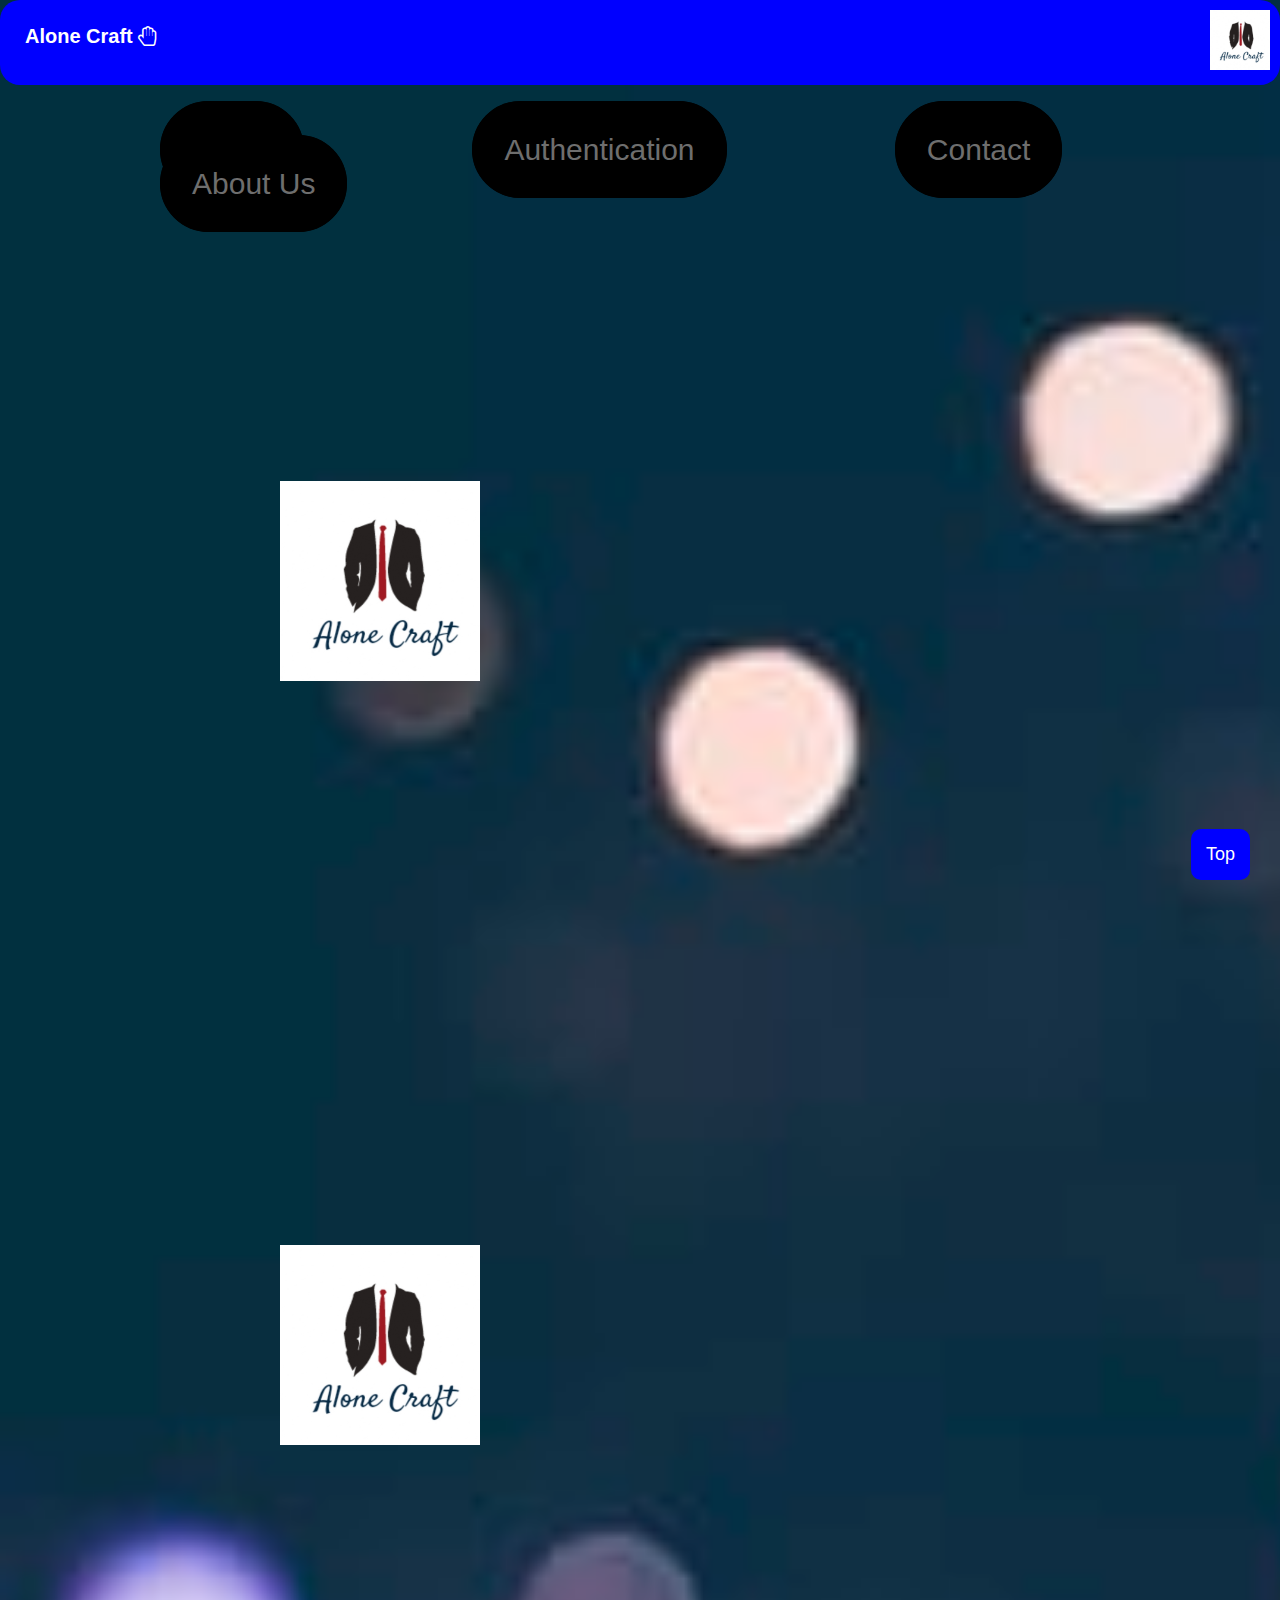
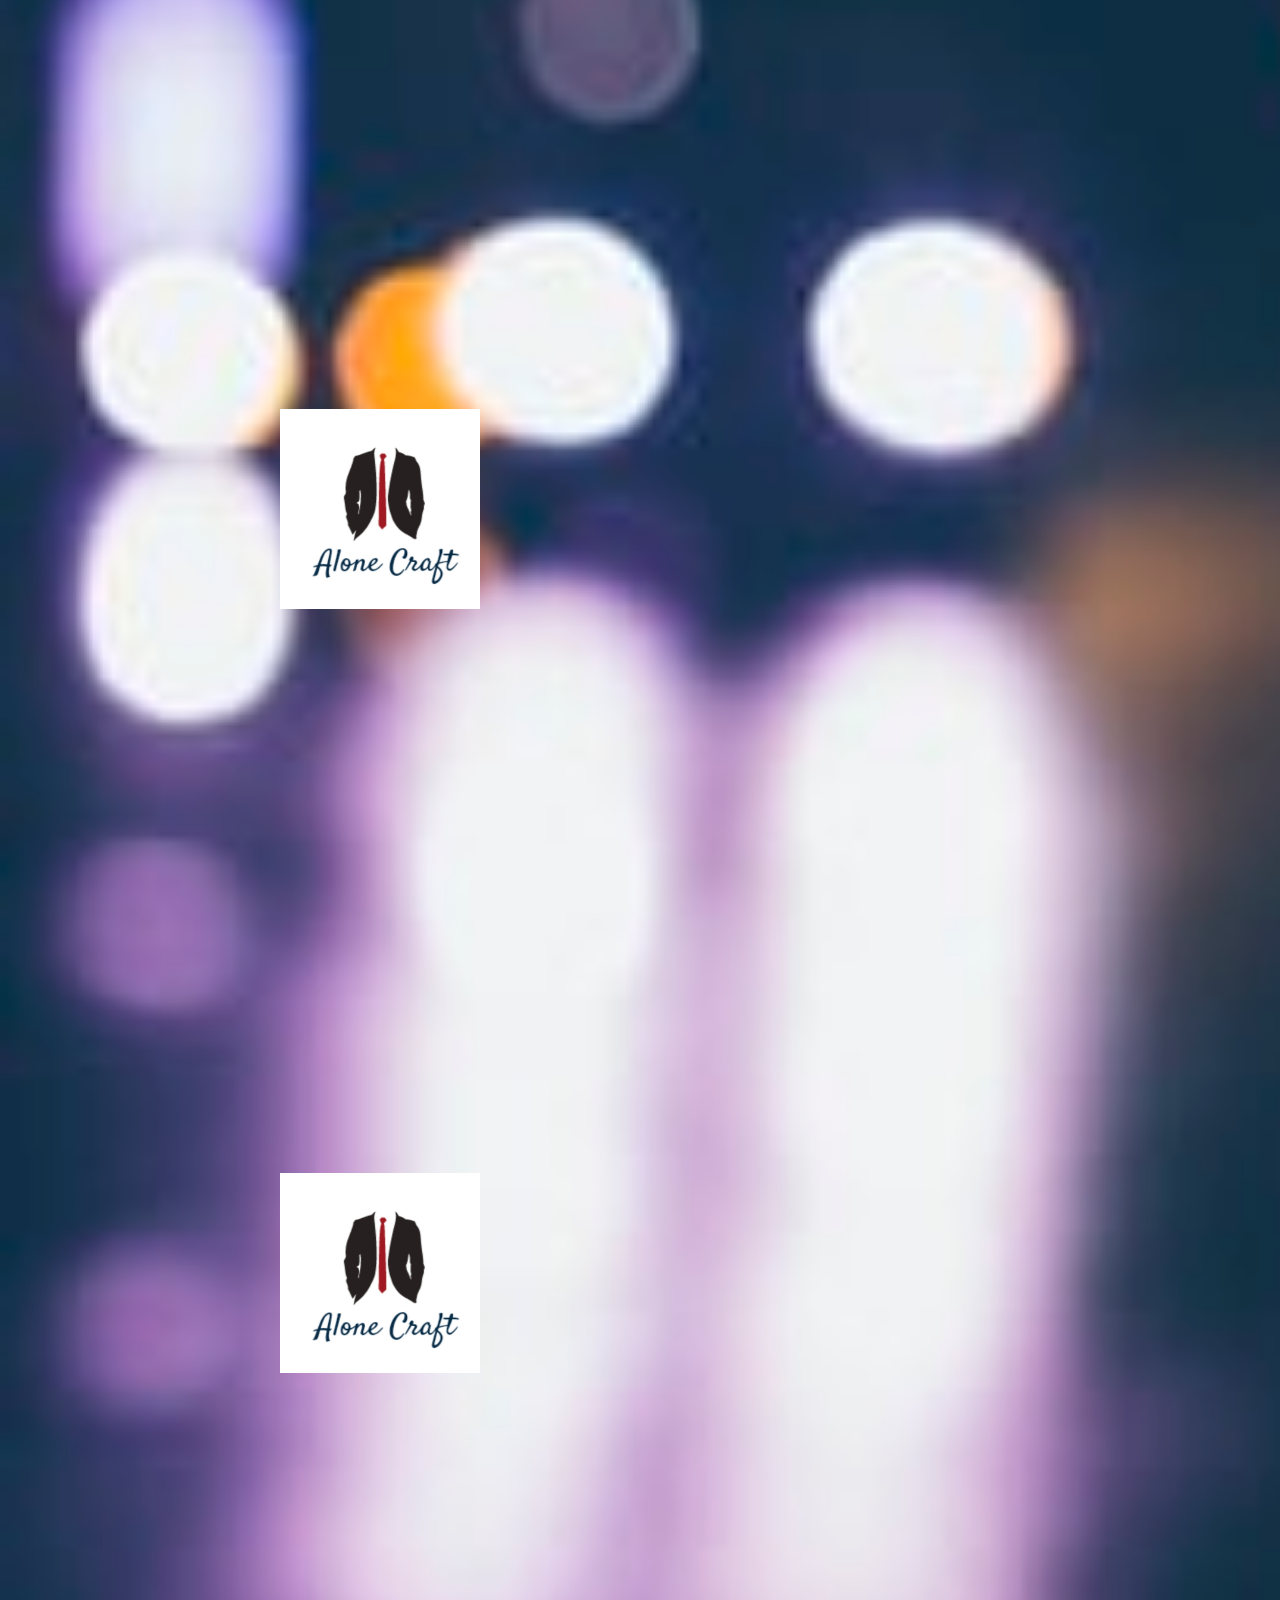
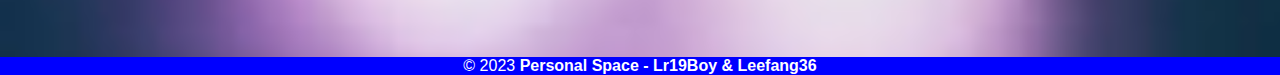
<file: test-one/index.html>
<!DOCTYPE html>
<html>

<head>
    <meta charset="utf-8">
    <meta name="viewport" content="width=device-width">
    <title>Personal Space</title>
    <link rel="icon" href="./img.jpg">
    <link href="style.css" rel="stylesheet" type="text/css" />
    <link rel="stylesheet" href="https://cdnjs.cloudflare.com/ajax/libs/font-awesome/4.7.0/css/font-awesome.min.css">
</head>

<body>

    <div id=banner>
        <div id=text>
            <a href="./img.jpg" download><img src="img.jpg"></a>
            <h1 class="glow">Alone Craft <div id="div1" class="fa"></div>
            </h1>

            <script>
                function hand() {
                    var a;
                    a = document.getElementById("div1");
                    a.innerHTML = "&#xf25a;";
                    setTimeout(function () {
                        a.innerHTML = "&#xf256;";
                    }, 500);
                    setTimeout(function () {
                        a.innerHTML = "&#xf259;";
                    }, 1000);
                    setTimeout(function () {
                        a.innerHTML = "&#xf256;";
                    }, 1500);
                }
                hand();
                setInterval(hand, 2000);
            </script>
        </div>
    </div>
    <br>
    <div class="navbar">
        <ul>
            <li><a href="index.html">Home</a></li>
            <li><a href="auth.html">Authentication</a></li>
            <li><a href="contact.html">Contact</a></li>
            <li><a href="aboutus.html">About Us</a></li>
        </ul>
    </div>
    <img src="./img.jpg" class="img1"></img>
    <img src="./img.jpg" class="img1"></img>
    <img src="./img.jpg" class="img1"></img>
    <img src="./img.jpg" class="img1"></img>


    <button onclick="topFunction()" id="myBtn" title="Go to top">Top</button>
    <script>

        let mybutton = document.getElementById("myBtn");

        window.onscroll = function () {scrollFunction()};

        function scrollFunction() {
            if (document.body.scrollTop > 20 || document.documentElement.scrollTop > 20) {
                mybutton.style.display = "block";
            } else {
                mybutton.style.display = "none";
            }
        }

        function topFunction() {
            document.body.scrollTop = 0;
            document.documentElement.scrollTop = 0;
        }
    </script>


    <footer class="copyright">© 2023
        <a href="./index.html" target="_blank"> <b>Personal Space </a> - <a
            href="https://replit.com/@LR19Boy">Lr19Boy</a> & <a href="https://replit.com/@Leefang36">Leefang36</a> </b>
    </footer>
</body>

</html>
</file>
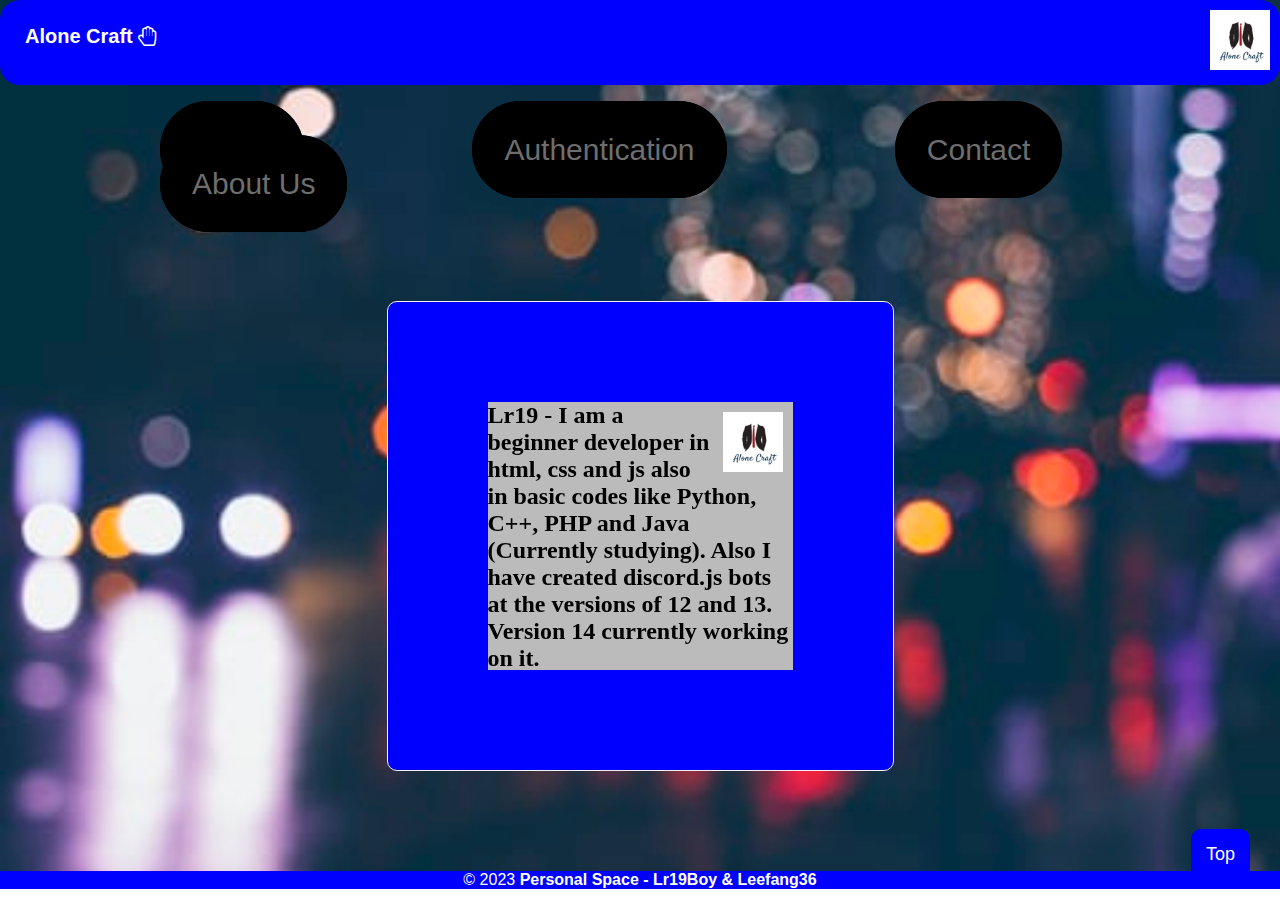
<file: test-one/aboutus.html>
<!DOCTYPE html>
<html>

<head>
    <meta charset="utf-8">
    <meta name="viewport" content="width=device-width">
    <title>Personal Space</title>
    <link rel="icon" href="./img.jpg">
    <link href="stylings1.css" rel="stylesheet" type="text/css" />
    <link rel="stylesheet" href="https://cdnjs.cloudflare.com/ajax/libs/font-awesome/4.7.0/css/font-awesome.min.css">
</head>

<body>
    <div id=banner>
        <div id=text>
            <a href="./img.jpg" download><img src="img.jpg"></a>
            <h1 class="glow">Alone Craft <div id="div1" class="fa"></div>
            </h1>
            <script>
                function hand() {
                    var a;
                    a = document.getElementById("div1");
                    a.innerHTML = "&#xf25a;";
                    setTimeout(function () {
                        a.innerHTML = "&#xf256;";
                    }, 500);
                    setTimeout(function () {
                        a.innerHTML = "&#xf259;";
                    }, 1000);
                    setTimeout(function () {
                        a.innerHTML = "&#xf256;";
                    }, 1500);
                }
                hand();
                setInterval(hand, 2000);
            </script>
        </div>
    </div>
    <br>
    <div class="navbar">
        <ul>
            <li><a href="index.html">Home</a></li>
            <li><a href="auth.html">Authentication</a></li>
            <li><a href="contact.html">Contact</a></li>
            <li><a href="aboutus.html">About Us</a></li>
        </ul>
    </div>

    <div class="card">
        <div class="flip-box">
            <div class="flip-box-inner">
                <div class="flip-box-front">
                    <img src="img.jpg" alt="John" class="imgs">
                    <h2>Lr19 - I am a beginner developer in html, css and js also in basic codes like Python, C++, PHP and
                        Java
                        (Currently
                        studying). Also I have created discord.js bots at the versions of 12 and 13. Version 14
                        currently
                        working on
                        it.</h2>
                </div>
                <div class="flip-box-back">
                    <img src="img.jpg" alt="John" class="imgs1">
                    <h2>Leefang36 - He is also like a beginner developer like me.</h2>
                </div>
            </div>
        </div>
    </div>
    <button onclick="topFunction()" id="myBtn" title="Go to top">Top</button>
    <script>
        // Get the button
        let mybutton = document.getElementById("myBtn");

        // When the user scrolls down 20px from the top of the document, show the button
        window.onscroll = function () {scrollFunction()};

        function scrollFunction() {
            if (document.body.scrollTop > 20 || document.documentElement.scrollTop > 20) {
                mybutton.style.display = "block";
            } else {
                mybutton.style.display = "none";
            }
        }

        // When the user clicks on the button, scroll to the top of the document
        function topFunction() {
            document.body.scrollTop = 0;
            document.documentElement.scrollTop = 0;
        }
    </script>
    <footer class="copyright">© 2023
        <a href="./index.html" target="_blank"> <b>Personal Space </a> - <a
            href="https://replit.com/@LR19Boy">Lr19Boy</a> & <a href="https://replit.com/@Leefang36">Leefang36</a> </b>
    </footer>
</body>

</html>
</file>
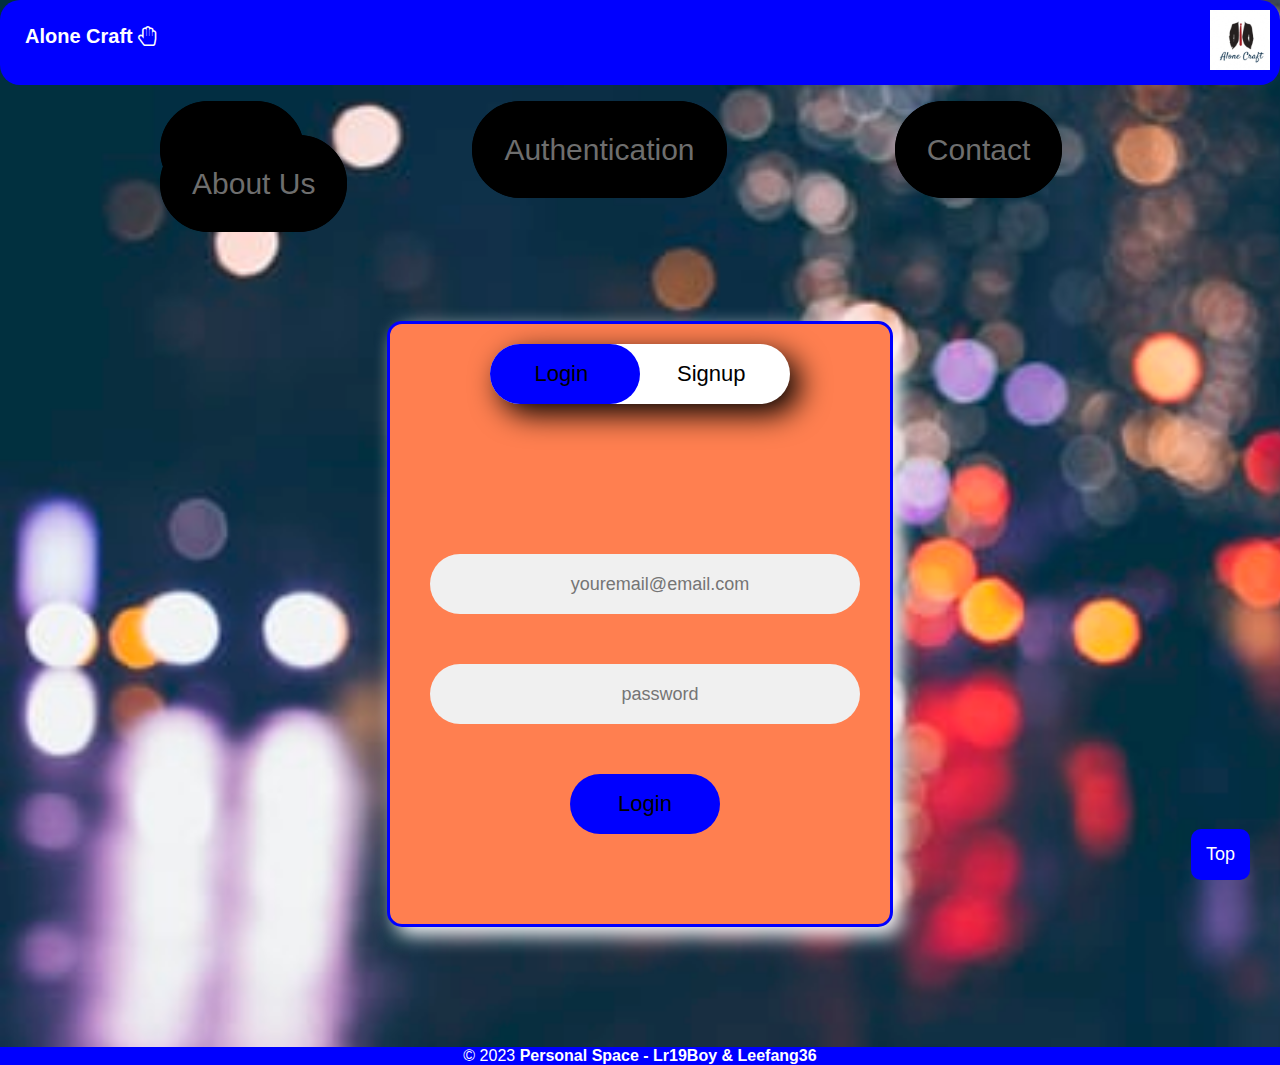
<file: test-one/auth.html>
<!DOCTYPE html>
<html>

<head>
    <meta charset="utf-8">
    <meta name="viewport" content="width=device-width">
    <title>Personal Space</title>
    <link rel="icon" href="./img.jpg">
    <link href="auth.css" rel="stylesheet" type="text/css" />
    <link rel="stylesheet" href="https://cdnjs.cloudflare.com/ajax/libs/font-awesome/4.7.0/css/font-awesome.min.css">
    <link rel="stylesheet" href="https://fonts.googleapis.com/css?family=Audiowide">

</head>

<body>
    <div id=banner>
        <div id=text>
            <a href="./img.jpg" download><img src="img.jpg"></a>
            <h1 class="glow">Alone Craft <div id="div1" class="fa"></div>
            </h1>
            <script>
                function hand() {
                    var a;
                    a = document.getElementById("div1");
                    a.innerHTML = "&#xf25a;";
                    setTimeout(function () {
                        a.innerHTML = "&#xf256;";
                    }, 500);
                    setTimeout(function () {
                        a.innerHTML = "&#xf259;";
                    }, 1000);
                    setTimeout(function () {
                        a.innerHTML = "&#xf256;";
                    }, 1500);
                }
                hand();
                setInterval(hand, 2000);
            </script>
        </div>
    </div>
    <br>
    <div class="navbar">
        <ul>
            <li><a href="index.html">Home</a></li>
            <li><a href="auth.html">Authentication</a></li>
            <li><a href="contact.html">Contact</a></li>
            <li><a href="aboutus.html">About Us</a></li>
        </ul>
    </div>

    <div class="container">

        <!-- upper button section to select
             the login or signup form -->
        <div class="slider"></div>
        <div class="btn">
            <button class="login">Login</button>
            <button class="signup">Signup</button>
        </div>

        <!-- Form section that contains the
             login and the signup form -->
        <div class="form-section">

            <!-- login form -->
            <div class="login-box">
                <input type="email" class="email ele" placeholder="youremail@email.com" required>
                <input type="password" class="password ele" placeholder="password" required>
                <button class="clkbtn">Login</button>
            </div>


            <!-- signup form -->
            <div class="signup-box">
                <input type="text" class="name ele" placeholder="Enter your name" required>
                <input type="email" class="email ele" placeholder="youremail@email.com" required>
                <input type="password" class="password ele" placeholder="password" required>
                <input type="password" class="password ele" placeholder="Confirm password" required>
                <button class="clkbtn">Signup</button>
            </div>
        </div>
    </div>

    <button onclick="topFunction()" id="myBtn" title="Go to top">Top</button>
    <script>
        // Get the button
        let mybutton = document.getElementById("myBtn");

        // When the user scrolls down 20px from the top of the document, show the button
        window.onscroll = function () {scrollFunction()};

        function scrollFunction() {
            if (document.body.scrollTop > 20 || document.documentElement.scrollTop > 20) {
                mybutton.style.display = "block";
            } else {
                mybutton.style.display = "none";
            }
        }

        // When the user clicks on the button, scroll to the top of the document
        function topFunction() {
            document.body.scrollTop = 0;
            document.documentElement.scrollTop = 0;
        }

        function myFunction() {
            var x = document.getElementById("myInput");
            if (x.type === "password") {
                x.type = "text";
            } else {
                x.type = "password";
            }
        }

        let signup = document.querySelector(".signup");
        let login = document.querySelector(".login");
        let slider = document.querySelector(".slider");
        let formSection = document.querySelector(".form-section");

        signup.addEventListener("click", () => {
            slider.classList.add("moveslider");
            formSection.classList.add("form-section-move");
        });

        login.addEventListener("click", () => {
            slider.classList.remove("moveslider");
            formSection.classList.remove("form-section-move");
        });
    </script>
    <footer class="copyright">© 2023
        <a href="./index.html" target="_blank"> <b>Personal Space </a> - <a
            href="https://replit.com/@LR19Boy">Lr19Boy</a> & <a href="https://replit.com/@Leefang36">Leefang36</a> </b>
    </footer>
</body>

</html>
</file>
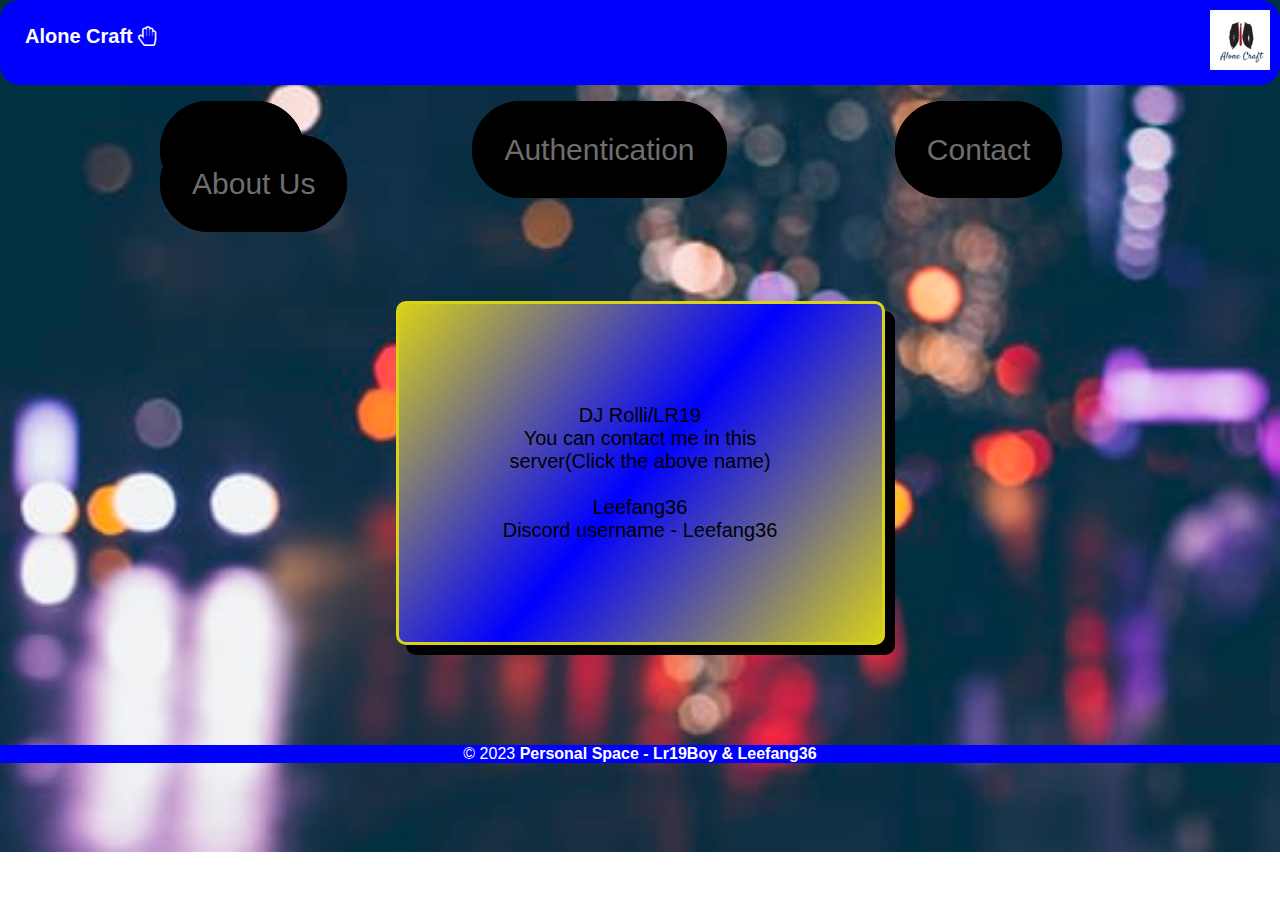
<file: test-one/contact.html>
<!DOCTYPE html>
<html>

<head>
    <meta charset="utf-8">
    <meta name="viewport" content="width=device-width">
    <title>Personal Space</title>
    <link rel="icon" href="./img.jpg">
    <link href="stylings.css" rel="stylesheet" type="text/css" />
    <link rel="stylesheet" href="https://cdnjs.cloudflare.com/ajax/libs/font-awesome/4.7.0/css/font-awesome.min.css">
</head>

<body>
    <div id=banner>
        <div id=text>
            <a href="./img.jpg" download><img src="img.jpg" class="imgs"></a>
            <h1 class="glow">Alone Craft <div id="div1" class="fa"></div>
            </h1>
            <script>
                function hand() {
                    var a;
                    a = document.getElementById("div1");
                    a.innerHTML = "&#xf25a;";
                    setTimeout(function () {
                        a.innerHTML = "&#xf256;";
                    }, 500);
                    setTimeout(function () {
                        a.innerHTML = "&#xf259;";
                    }, 1000);
                    setTimeout(function () {
                        a.innerHTML = "&#xf256;";
                    }, 1500);
                }
                hand();
                setInterval(hand, 2000);
            </script>
        </div>
    </div>
    <br>
    <div class="navbar">
        <ul>
            <li><a href="index.html">Home</a></li>
            <li><a href="auth.html">Authentication</a></li>
            <li><a href="contact.html">Contact</a></li>
            <li><a href="aboutus.html">About Us</a></li>
        </ul>
    </div>
    <div class="contact">
        <a href="https://discord.gg/jKjYAtuTWT">DJ Rolli/LR19</a>
        <div class="text">You can contact me in this server(Click the above name)</div><br>
        Leefang36
        <div class="text">Discord username - Leefang36</div>
    </div>
    <button onclick="topFunction()" id="myBtn" title="Go to top">Top</button>
    <script>
        // Get the button
        let mybutton = document.getElementById("myBtn");

        // When the user scrolls down 20px from the top of the document, show the button
        window.onscroll = function () {scrollFunction()};

        function scrollFunction() {
            if (document.body.scrollTop > 20 || document.documentElement.scrollTop > 20) {
                mybutton.style.display = "block";
            } else {
                mybutton.style.display = "none";
            }
        }

        // When the user clicks on the button, scroll to the top of the document
        function topFunction() {
            document.body.scrollTop = 0;
            document.documentElement.scrollTop = 0;
        }
    </script>

    <footer class="copyright">© 2023
        <a href="./index.html" target="_blank"> <b>Personal Space </a> - <a
            href="https://replit.com/@LR19Boy">Lr19Boy</a> & <a href="https://replit.com/@Leefang36">Leefang36</a> </b>
    </footer>


</body>
 
</html>
</file>
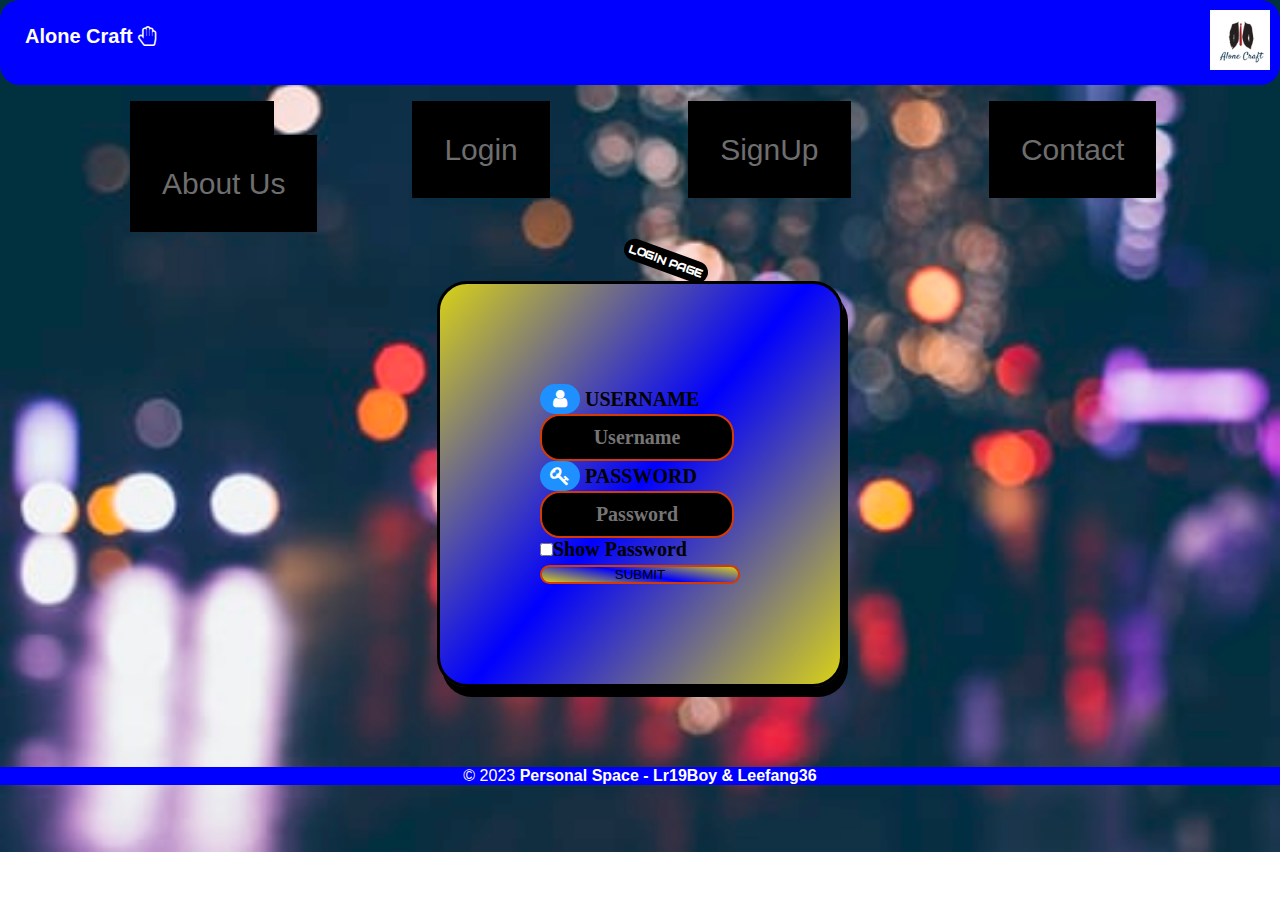
<file: test-one/login.html>
<!DOCTYPE html>
<html>

<head>
    <meta charset="utf-8">
    <meta name="viewport" content="width=device-width">
    <title>Personal Space</title>
    <link rel="icon" href="./img.jpg">
    <link href="styles.css" rel="stylesheet" type="text/css" />
    <link rel="stylesheet" href="https://cdnjs.cloudflare.com/ajax/libs/font-awesome/4.7.0/css/font-awesome.min.css">
    <link rel="stylesheet" href="https://fonts.googleapis.com/css?family=Audiowide">

</head>

<body>
    <div id=banner>
        <div id=text>
            <a href="./img.jpg" download><img src="img.jpg"></a>
            <h1 class="glow">Alone Craft <div id="div1" class="fa"></div>
            </h1>
            <script>
                function hand() {
                    var a;
                    a = document.getElementById("div1");
                    a.innerHTML = "&#xf25a;";
                    setTimeout(function () {
                        a.innerHTML = "&#xf256;";
                    }, 500);
                    setTimeout(function () {
                        a.innerHTML = "&#xf259;";
                    }, 1000);
                    setTimeout(function () {
                        a.innerHTML = "&#xf256;";
                    }, 1500);
                }
                hand();
                setInterval(hand, 2000);
            </script>
        </div>
    </div>
    <br>
    <div class="navbar">
        <ul>
            <li><a href="index.html">Home</a></li>
            <li><a href="login.html">Login</a></li>
            <li><a href="signup.html">SignUp</a></li>
            <li><a href="contact.html">Contact</a></li>
            <li><a href="aboutus.html">About Us</a></li>
        </ul>
    </div>
    <div class="login">
        <span class="ribbon">LOGIN PAGE</span>
        <i class="fa fa-user icon"></i>
        <label>USERNAME</label>
        <input type="text" placeholder="Username">
        <i class="fa fa-key icon"></i>
        <label>PASSWORD</label>
        <input type="password" placeholder="Password" id="myInput">
        <div class="showpass">
            <input type="checkbox" onclick="myFunction()">Show Password
        </div>
        <input type="button" id="buttons" value="SUBMIT"></input>
    </div>
    <button onclick="topFunction()" id="myBtn" title="Go to top">Top</button>
    <script>
        // Get the button
        let mybutton = document.getElementById("myBtn");

        // When the user scrolls down 20px from the top of the document, show the button
        window.onscroll = function () {scrollFunction()};

        function scrollFunction() {
            if (document.body.scrollTop > 20 || document.documentElement.scrollTop > 20) {
                mybutton.style.display = "block";
            } else {
                mybutton.style.display = "none";
            }
        }

        // When the user clicks on the button, scroll to the top of the document
        function topFunction() {
            document.body.scrollTop = 0;
            document.documentElement.scrollTop = 0;
        }

        function myFunction() {
            var x = document.getElementById("myInput");
            if (x.type === "password") {
                x.type = "text";
            } else {
                x.type = "password";
            }
        }
    </script>
    <footer class="copyright">© 2023
        <a href="./index.html" target="_blank"> <b>Personal Space </a> - <a
            href="https://replit.com/@LR19Boy">Lr19Boy</a> & <a href="https://replit.com/@Leefang36">Leefang36</a> </b>
    </footer>
</body>

</html>
</file>
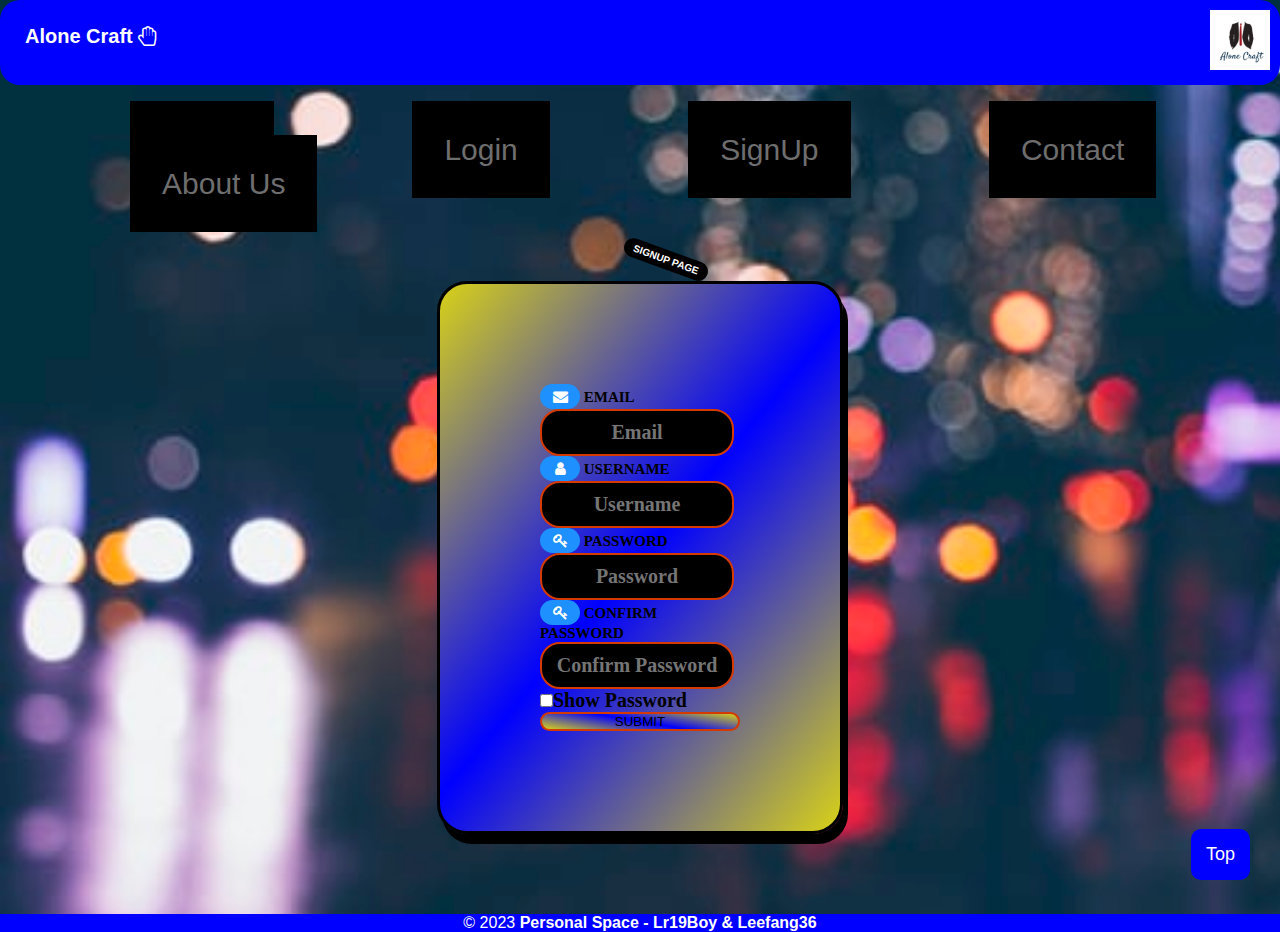
<file: test-one/signup.html>
<!DOCTYPE html>
<html>

<head>
    <title>Personal Space</title>
    <link rel="icon" href="./img.jpg">
    <link href="styling.css" rel="stylesheet" type="text/css" />
    <link rel="stylesheet" href="https://cdnjs.cloudflare.com/ajax/libs/font-awesome/4.7.0/css/font-awesome.min.css">
</head>

<body>
    <div id=banner>
        <div id=text>
            <a href="./img.jpg" download><img src="img.jpg"></a>
            <h1 class="glow">Alone Craft <div id="div1" class="fa"></div>
            </h1>
            <script>
                function hand() {
                    var a;
                    a = document.getElementById("div1");
                    a.innerHTML = "&#xf25a;";
                    setTimeout(function () {
                        a.innerHTML = "&#xf256;";
                    }, 500);
                    setTimeout(function () {
                        a.innerHTML = "&#xf259;";
                    }, 1000);
                    setTimeout(function () {
                        a.innerHTML = "&#xf256;";
                    }, 1500);
                }
                hand();
                setInterval(hand, 2000);
            </script>
        </div>
    </div>
    <br>
    <div class="navbar">
        <ul>
            <li><a href="index.html">Home</a></li>
            <li><a href="login.html">Login</a></li>
            <li><a href="signup.html">SignUp</a></li>
            <li><a href="contact.html">Contact</a></li>
            <li><a href="aboutus.html">About Us</a></li>
        </ul>
    </div>
    <div class="signup">
        <span class="ribbon">SIGNUP PAGE</span>
        <i class="fa fa-envelope icon"></i>
        <label>EMAIL</label>
        <input type="text" placeholder="Email">
        <i class="fa fa-user icon"></i>
        <label>USERNAME</label>
        <input type="text" placeholder="Username">
        <i class="fa fa-key icon"></i>
        <label>PASSWORD</label>
        <input type="password" placeholder="Password" id="myInput">
        <i class="fa fa-key icon"></i>
        <label>CONFIRM PASSWORD</label>
        <input type="password" placeholder="Confirm Password">
        <div class="showpass">
            <input type="checkbox" onclick="myFunction()">Show Password
        </div>
        <input type="button" id="buttons" value="SUBMIT"></input>
    </div>
    <button onclick="topFunction()" id="myBtn" title="Go to top">Top</button>
    <script>
        // Get the button
        let mybutton = document.getElementById("myBtn");

        // When the user scrolls down 20px from the top of the document, show the button
        window.onscroll = function () {scrollFunction()};

        function scrollFunction() {
            if (document.body.scrollTop > 20 || document.documentElement.scrollTop > 20) {
                mybutton.style.display = "block";
            } else {
                mybutton.style.display = "none";
            }
        }

        // When the user clicks on the button, scroll to the top of the document
        function topFunction() {
            document.body.scrollTop = 0;
            document.documentElement.scrollTop = 0;
        }

        function myFunction() {
            var x = document.getElementById("myInput");
            if (x.type === "password") {
                x.type = "text";
            } else {
                x.type = "password";
            }
        }
    </script>
    <footer class="copyright">© 2023
        <a href="./index.html" target="_blank"> <b>Personal Space </a> - <a
            href="https://replit.com/@LR19Boy">Lr19Boy</a> & <a href="https://replit.com/@Leefang36">Leefang36</a> </b>
    </footer>
</body>

</html>
</file>
<file: test-one/style.css>
* {
    margin: 0px;
    padding: 0px;
}

body {
    background: url("./download.jpeg");
    background-repeat: no-repeat;
    background-size: cover;
}

::-webkit-Scrollbar {
    width: 5px;
    background: #000000;
}

::-webkit-Scrollbar-thumb {
    border-radius: 10px;
    box-shadow: inset 0 0 20px blue;
    width: 20px;
}
    
::-webkit-Scrollbar-track {
    margin-top: 80px;
    border-radius: 10px;
}

#banner {
    background-color: blue;
    color: white;
    height: 85px;
    width: 100%;
    border-radius: 20px;
}

h1 {
    padding: 25px;
    font-size: 20px;
    font-family: 'Poppins', sans-serif;
}

.navbar {
    margin-top: 30px;
    width: 100%;
    height: auto;
    font-family: 'Franklin Gothic Medium', 'Arial Narrow', Arial, sans-serif;
    font-size: 30px;
}

a {
    height: 190px;
    text-decoration: none;
    color: #6e6e6e;
    border-radius: 50px;
}

.navbar a:hover {
    color: black;
    background: white;
    font-weight: bolder;
}

.navbar ul li {
    display: inline;
    margin-left: 160px;
    padding: 30px;
    border: 2px solid black;
    border-radius: 130px;
    background: black;
    color: white;
}

img {
    padding: 10px;
    float: right;
    height: 60px;
    width: 60px;
}

.img1 {
    display: inline;
    justify-content: center;
    padding: 110px;
    margin: 170px;
    float: initial;
    height: 200px;
    width: 200px;
}

.copyright {
    background: blue;
    color: white;
    font-family: 'Lucida Sans', 'Lucida Sans Regular', 'Lucida Grande', 'Lucida Sans Unicode', Geneva, Verdana, sans-serif;
    text-align: center;
}

.copyright a {
    color: white;
    text-decoration: none;
}

#myBtn {
    position: fixed;
    bottom: 20px;
    right: 30px;
    z-index: 99;
    border: none;
    outline: none;
    background-color: blue;
    color: white;
    cursor: pointer;
    padding: 15px;
    border-radius: 10px;
    font-size: 18px;
}

#myBtn:hover {
    background-color: black;
}

.glow {
    -webkit-animation: glow 1s ease-in-out infinite alternate;
    -moz-animation: glow 1s ease-in-out infinite alternate;
    animation: glow 1s ease-in-out infinite alternate;
}

@-webkit-keyframes glow {
    from {
        text-shadow: 0 0 10px blue, 0 0 20px blue, 0 0 30px blue, 0 0 40px blue, 0 0 50px blue, 0 0 60px blue, 0 0 70px blue;
    }

    to {
        text-shadow: 0 0 20px #fff, 0 0 30px white, 0 0 40px white, 0 0 50px white, 0 0 60px white, 0 0 70px white, 0 0 80px white;
    }
}
</file>
<file: test-one/stylings1.css>
* {
    margin: 0px;
    padding: 0px;
}

body {
    background: url("./download.jpeg");
    background-repeat: no-repeat;
    background-size: cover;
}

::-webkit-Scrollbar {
    width: 5px;
    background: #000000;
}

::-webkit-Scrollbar-thumb {
    border-radius: 10px;
    box-shadow: inset 0 0 20px blue;
    width: 20px;
}

::-webkit-Scrollbar-track {
    margin-top: 80px;
    border-radius: 10px;
}

#banner {
    background-color: blue;
    color: white;
    height: 85px;
    width: 100%;
    border-radius: 20px;
}

h1 {
    padding: 25px;
    font-size: 20px;
    font-family: 'Poppins', sans-serif;
}

.navbar {
    margin-top: 30px;
    width: 100%;
    height: auto;
    font-family: 'Franklin Gothic Medium', 'Arial Narrow', Arial, sans-serif;
    font-size: 30px;
}

a {
    height: 190px;
    text-decoration: none;
    border-radius: 130px;
    color: #6e6e6e;
}

.navbar a:hover {
    color: black;
    background: white;
    font-weight: bolder;
}

.navbar ul li {
    display: inline;
    margin-left: 160px;
    padding: 30px;
    border: 2px solid black;
    border-radius: 130px;
    background: black;
    color: white;
}

img {
    padding: 10px;
    float: right;
    height: 60px;
    width: 60px;
}

.aboutus {
    background: linear-gradient(130deg, #d9d217, blue, #d9d217);
    color: black;
    font-family: 'Trebuchet MS', 'Lucida Sans Unicode', 'Lucida Grande', 'Lucida Sans', Arial, sans-serif;
    font-size: 20px;
    margin: 100px;
    padding: 100px;
    width: 283px;
    margin-left: auto;
    margin-right: auto;
    border-radius: 10px;
    border-style: solid;
    border-color: #d9d217;
    box-shadow: 10px 10px;
}

p {
    font-family: 'Trebuchet MS', 'Lucida Sans Unicode', 'Lucida Grande', 'Lucida Sans', Arial, sans-serif;
    width: 290px;
    border-radius: 10px;
    border-style: solid;
    border-color: blue;
    border-width: px;
    background: linear-gradient(940deg, #d9d217, blue, #d9d217);
}

.copyright {
    background: blue;
    color: white;
    font-family: 'Lucida Sans', 'Lucida Sans Regular', 'Lucida Grande', 'Lucida Sans Unicode', Geneva, Verdana, sans-serif;
    text-align: center;
}

.copyright a {
    color: white;
    text-decoration: none;
}

#myBtn {
    position: fixed;
    bottom: 20px;
    right: 30px;
    z-index: 99;
    border: none;
    outline: none;
    background-color: blue;
    color: white;
    cursor: pointer;
    padding: 15px;
    border-radius: 10px;
    font-size: 18px;
}

#myBtn:hover {
    background-color: black;
}

.flip-box {
    margin: 100px;
    padding: 100px;
    margin-left: auto;
    margin-right: auto;
    border-radius: 10px;
    border-style: solid;
    background-color: blue;
    width: 305px;
    height: 268px;
    border: 1px solid #f1f1f1;
    perspective: 1000px;
}

.flip-box-inner {
    position: relative;
    width: 100%;
    height: 100%;
    text-align: left;
    transition: transform 0.8s;
    transform-style: preserve-3d;
}

.flip-box:hover .flip-box-inner {
    transform: rotateY(180deg);
}

.flip-box-front,
.flip-box-back {
    position: absolute;
    width: 100%;
    height: 100%;
    -webkit-backface-visibility: hidden;
    backface-visibility: hidden;
}

.flip-box-front {
    background-color: #bbb;
    color: black;
}

.flip-box-back {
    background-color: #bbb;
    color: black;
    transform: rotateY(180deg);
    text-align: right;
}

.imgs1 {
    float: left;
}

.glow {
    -webkit-animation: glow 1s ease-in-out infinite alternate;
    -moz-animation: glow 1s ease-in-out infinite alternate;
    animation: glow 1s ease-in-out infinite alternate;
}

@-webkit-keyframes glow {
    from {
        text-shadow: 0 0 10px #fff, 0 0 20px #fff, 0 0 30px blue, 0 0 40px blue, 0 0 50px blue, 0 0 60px blue, 0 0 70px blue;
    }

    to {
        text-shadow: 0 0 20px #fff, 0 0 30px white, 0 0 40px white, 0 0 50px white, 0 0 60px white, 0 0 70px white, 0 0 80px #ff4da6;
    }
}
</file>
<file: test-one/auth.css>
@import "https://fonts.googleapis.com/css?family=Audiowide";

* {
    margin: 0px;
    padding: 0px;
}

body {
    background: url("./download.jpeg");
    background-repeat: no-repeat;
    background-size: cover;
}

::-webkit-Scrollbar {
    width: 5px;
    background: #000000;
}

::-webkit-Scrollbar-thumb {
    border-radius: 10px;
    box-shadow: inset 0 0 20px blue;
    width: 20px;
}

::-webkit-Scrollbar-track {
    margin-top: 80px;
    border-radius: 10px;
}

#banner {
    background-color: blue;
    color: white;
    height: 85px;
    width: 100%;
    border-radius: 20px;
}

h1 {
    padding: 25px;
    font-size: 20px;
    font-family: 'Poppins', sans-serif;
}

.navbar {
    margin-top: 30px;
    width: 100%;
    height: auto;
    font-family: 'Franklin Gothic Medium', 'Arial Narrow', Arial, sans-serif;
    font-size: 30px;
}

a {
    height: 190px;
    text-decoration: none;
    border-radius: 130px;
    color: #6e6e6e;
}

.navbar a:hover {
    color: black;
    background: white;
    font-weight: bolder;
}

.navbar ul li {
    display: inline;
    margin-left: 160px;
    padding: 30px;
    border: 2px solid black;
    border-radius: 130px;
    background: black;
    color: white;
}

img {
    padding: 10px;
    float: right;
    height: 60px;
    width: 60px;
}

.copyright {
    background: blue;
    color: white;
    font-family: 'Lucida Sans', 'Lucida Sans Regular', 'Lucida Grande', 'Lucida Sans Unicode', Geneva, Verdana, sans-serif;
    text-align: center;
}

.copyright a {
    color: white;
    text-decoration: none;
}

#myBtn {
    position: fixed;
    bottom: 20px;
    right: 30px;
    z-index: 99;
    border: none;
    outline: none;
    background-color: blue;
    color: white;
    cursor: pointer;
    padding: 15px;
    border-radius: 10px;
    font-size: 18px;
}

.container {
    height: 600px;
    width: 500px;
    margin: 120px;
    margin-left: auto;
    margin-right: auto;
    background-color: coral;
    border-style: solid;
    border-color: blue;
    box-shadow: 8px 8px 20px white;
    border-radius: 15px;
    position: relative;
    overflow: hidden;
}

.btn {
    height: 60px;
    width: 300px;
    margin: 20px auto;
    background-color: white;
    box-shadow: 10px 10px 30px black;
    border-radius: 50px;
    display: flex;
    justify-content: space-around;
    align-items: center;
}

.login,
.signup {
    font-size: 22px;
    border: none;
    outline: none;
    background-color: transparent;
    position: relative;
    cursor: pointer;
}

.slider {
    height: 60px;
    width: 150px;
    border-radius: 50px;
    background-color: blue;
    position: absolute;
    top: 20px;
    left: 100px;
    transition: all 0.5s ease-in-out;
}

.moveslider {
    left: 250px;
}

.form-section {
    height: 500px;
    width: 1000px;
    padding: 20px 0;
    display: flex;
    position: relative;
    transition: all 0.5s ease-in-out;
    left: 0px;
}

.form-section-move {
    left: -500px;
}

.login-box,
.signup-box {
    height: 100%;
    width: 500px;
    display: flex;
    flex-direction: column;
    align-items: center;
    justify-content: center;
    padding: 0px 40px;
}

.login-box {
    gap: 50px;
}

.signup-box {
    gap: 30px;
}

.ele {
    height: 60px;
    width: 400px;
    outline: none;
    border: none;
    text-align: center;
    color: rgb(77, 77, 77);
    background-color: rgb(240, 240, 240);
    border-radius: 50px;
    padding-left: 30px;
    font-size: 18px;
}

.clkbtn {
    height: 60px;
    width: 150px;
    border-radius: 50px;
    background-color: blue;
    font-size: 22px;
    border: none;
    cursor: pointer;
}

/* For Responsiveness of the page */

@media screen and (max-width: 650px) {
    .container {
        height: 600px;
        width: 300px;
    }

    .title {
        font-size: 15px;
    }

    .btn {
        height: 50px;
        width: 200px;
        margin: 20px auto;
    }

    .login,
    .signup {
        font-size: 19px;
    }

    .slider {
        height: 50px;
        width: 100px;
        left: 50px;
    }

    .moveslider {
        left: 150px;
    }

    .form-section {
        height: 500px;
        width: 600px;
    }

    .form-section-move {
        left: -300px;
    }

    .login-box,
    .signup-box {
        height: 100%;
        width: 300px;
    }

    .ele {
        height: 50px;
        width: 250px;
        font-size: 15px;
    }

    .clkbtn {
        height: 50px;
        width: 130px;
        font-size: 19px;
    }
}

@media screen and (max-width: 320px) {
    .container {
        height: 600px;
        width: 250px;
    }

    .heading {
        font-size: 30px;
    }

    .title {
        font-size: 10px;
    }

    .btn {
        height: 50px;
        width: 200px;
        margin: 20px auto;
    }

    .login,
    .signup {
        font-size: 19px;
    }

    .slider {
        height: 50px;
        width: 100px;
        left: 27px;
    }

    .moveslider {
        left: 127px;
    }

    .form-section {
        height: 500px;
        width: 500px;
    }

    .form-section-move {
        left: -250px;
    }

    .login-box,
    .signup-box {
        height: 100%;
        width: 250px;
    }

    .ele {
        height: 50px;
        width: 220px;
        font-size: 15px;
    }

    .clkbtn {
        height: 50px;
        width: 130px;
        font-size: 19px;
    }
}
</file>
<file: test-one/stylings.css>
* {
    margin: 0px;
    padding: 0px;
}

body {
    background: url("./download.jpeg");
    background-repeat: no-repeat;
    background-size: cover;
}

::-webkit-Scrollbar {
    width: 5px;
    background: #000000;
}

::-webkit-Scrollbar-thumb {
    border-radius: 10px;
    box-shadow: inset 0 0 20px blue;
    width: 20px;
}

::-webkit-Scrollbar-track {
    margin-top: 80px;
    border-radius: 10px;
}

#banner {
    background-color: blue;
    color: white;
    height: 85px;
    width: 100%;
    border-radius: 20px;
}

h1 {
    padding: 25px;
    font-size: 20px;
    font-family: 'Poppins', sans-serif;
}

.navbar {
    margin-top: 30px;
    width: 100%;
    height: auto;
    font-family: 'Franklin Gothic Medium', 'Arial Narrow', Arial, sans-serif;
    font-size: 30px;
}

a {
    height: 190px;
    text-decoration: none;
    border-radius: 130px;
    color: #6e6e6e;
}

.navbar a:hover {
    color: black;
    background: white;
    font-weight: bolder;
}

.navbar ul li {
    display: inline;
    margin-left: 160px;
    padding: 30px;
    border: 2px solid black;
    border-radius: 130px;
    background: black;
    color: white;
}

.imgs {
    padding: 10px;
    float: right;
    height: 60px;
    width: 60px;
}


.contact {
    background: linear-gradient(130deg, #d9d217, blue, #d9d217);
    color: black;
    font-family: 'Trebuchet MS', 'Lucida Sans Unicode', 'Lucida Grande', 'Lucida Sans', Arial, sans-serif;
    font-size: 20px;
    margin: 100px;
    padding: 100px;
    width: 283px;
    margin-left: auto;
    margin-right: auto;
    border-radius: 10px;
    border-style: solid;
    border-color: #d9d217;
    box-shadow: 10px 10px;
    text-align: center;
}

.contact a {
    color: black;
}

.text {
    text-align: center;
    font-size: 20px;
}

.copyright {
    background: blue;
    color: white;
    font-family: 'Lucida Sans', 'Lucida Sans Regular', 'Lucida Grande', 'Lucida Sans Unicode', Geneva, Verdana, sans-serif;
    text-align: center;
}

.copyright a {
    color: white;
    text-decoration: none;
}

#myBtn {
    display: none;
    position: fixed;
    bottom: 20px;
    right: 30px;
    z-index: 99;
    border: none;
    outline: none;
    background-color: blue;
    color: white;
    cursor: pointer;
    padding: 15px;
    border-radius: 10px;
    font-size: 18px;
}

#myBtn:hover {
    background-color: black;
}

.glow {
    -webkit-animation: glow 1s ease-in-out infinite alternate;
    -moz-animation: glow 1s ease-in-out infinite alternate;
    animation: glow 1s ease-in-out infinite alternate;
}

@-webkit-keyframes glow {
    from {
        text-shadow: 0 0 10px #fff, 0 0 20px #fff, 0 0 30px blue, 0 0 40px blue, 0 0 50px blue, 0 0 60px blue, 0 0 70px blue;
    }

    to {
        text-shadow: 0 0 20px #fff, 0 0 30px white, 0 0 40px white, 0 0 50px white, 0 0 60px white, 0 0 70px white, 0 0 80px #ff4da6;
    }
}
</file>
<file: test-one/styles.css>
@import "https://fonts.googleapis.com/css?family=Audiowide";


* {
    margin: 0px;
    padding: 0px;
}

body {
    background: url("./download.jpeg");
    background-repeat: no-repeat;
    background-size: cover;
}

::-webkit-Scrollbar {
    width: 5px;
    background: rgba(5, 5, 5, 1);
}

::-webkit-Scrollbar-thumb {
    border-radius: 10px;
    background: blue;
    box-shadow: inset 0 0 20px blue;
    width: 20px;
}

::-webkit-Scrollbar-track {
    margin-top: 80px;
    border-radius: 10px;
}

#banner {
    background-color: blue;
    color: white;
    height: 85px;
    width: 100%;
    border-radius: 20px;
}

h1 {
    padding: 25px;
    font-size: 20px;
    font-family: 'Poppins', sans-serif;
}

.navbar {
    margin-top: 30px;
    width: 100%;
    height: auto;
    font-family: 'Franklin Gothic Medium', 'Arial Narrow', Arial, sans-serif;
    font-size: 30px;
}

a {
    height: 190px;
    text-decoration: none;
    color: #6e6e6e;
}

.navbar a:hover {
    color: black;
    background: white;
    font-weight: bolder;
}

.navbar ul li {
    display: inline;
    margin-left: 130px;
    padding: 30px;
    border: 2px solid black;
    background: black;
    color: white;
}

img {
    padding: 10px;
    float: right;
    height: 60px;
    width: 60px;
}

.login {
    width: 200px;
    background-image: linear-gradient(130deg, #d9d217, blue, #d9d217);
    margin: 80px;
    padding: 100px;
    margin-left: auto;
    margin-right: auto;
    font-weight: bolder;
    border-style: solid;
    border: 3px solid;
    border-radius: 30px;
    box-shadow: 5px 10px;
    font-size: 20px;
    font-family: Cambria, Cochin, Georgia, Times, 'Times New Roman', serif;
}

.login input[type=text]:hover {
    color: #3e3e3e;
}

.login input[type=password]:hover {
    color: #3e3e3e;
}

.login input[type=text] {
    background: black;
    color: #037252;
    text-align: center;
    border-radius: 20px;
    border-style: solid;
    border-color: #d43a02;
    font-size: 20px;
    font-weight: bolder;
    padding: 10px;
    width: 170px;
    font-family: Cambria, Cochin, Georgia, Times, 'Times New Roman', serif;
}


.login input[type=password] {
    background: black;
    color: #037252;
    text-align: center;
    border-radius: 20px;
    border-style: solid;
    border-color: #d43a02;
    font-size: 20px;
    font-weight: bolder;
    padding: 10px;
    width: 170px;
    font-family: Cambria, Cochin, Georgia, Times, 'Times New Roman', serif;
}

#buttons {
    margin-left: auto;
    margin-right: auto;
    text-align: center;
    border-style: solid;
    border-radius: 15px;
    border-color: #d43a02;
    background: linear-gradient(190deg, #d9d217, blue, #d9d217);
    justify-content: center;
    width: 100%;
}

.copyright {
    background: blue;
    color: white;
    font-family: 'Lucida Sans', 'Lucida Sans Regular', 'Lucida Grande', 'Lucida Sans Unicode', Geneva, Verdana, sans-serif;
    text-align: center;
}

.copyright a {
    color: white;
    text-decoration: none;
}

#myBtn {
    display: none;
    position: fixed;
    bottom: 20px;
    right: 30px;
    z-index: 99;
    border: none;
    outline: none;
    background-color: blue;
    color: white;
    cursor: pointer;
    padding: 15px;
    border-radius: 10px;
    font-size: 18px;
}

#myBtn:hover {
    background-color: black;
}

.showpass {
    font-size: 20px;
}

.icon {
    border-radius: 18px;
    display: inline;
    padding: 5px;
    background: dodgerblue;
    color: white;
    min-width: 30px;
    text-align: center;
}

.ribbon {
    font-family: "Audiowide", sans-serif ;
    width: 80px;
    font-size: 11px;
    padding: 4px;
    position: absolute;
    right: 570px;
    top: 250px;
    text-align: center;
    border-radius: 25px;
    transform: rotate(20deg);
    background-color: black;
    font-weight: bolder;
    color: white;
}

.ribbon:hover {
    background: white;
    color: black;
    font-weight: bolder;
}

.glow {
    -webkit-animation: glow 1s ease-in-out infinite alternate;
    -moz-animation: glow 1s ease-in-out infinite alternate;
    animation: glow 1s ease-in-out infinite alternate;
}

@-webkit-keyframes glow {
    from {
        text-shadow: 0 0 10px #fff, 0 0 20px #fff, 0 0 30px blue, 0 0 40px blue, 0 0 50px blue, 0 0 60px blue, 0 0 70px blue;
    }

    to {
        text-shadow: 0 0 20px #fff, 0 0 30px white, 0 0 40px white, 0 0 50px white, 0 0 60px white, 0 0 70px white, 0 0 80px #ff4da6;
    }
}
</file>
<file: test-one/styling.css>
* {
    margin: 0px;
    padding: 0px;
}

body {
    background: url("./download.jpeg");
    background-repeat: no-repeat;
    background-size: cover;
}

::-webkit-Scrollbar {
    width: 5px;
    background: rgba(5, 5, 5, 5);
}

::-webkit-Scrollbar-thumb {
    border-radius: 10px;
    background: blue;
    box-shadow: inset 0 0 20px blue;
    width: 20px;
}

::-webkit-Scrollbar-track {
    margin-top: 80px;
    border-radius: 10px;
}

#banner {
    background-color: blue;
    color: white;
    height: 85px;
    width: 100%;
    border-radius: 20px;
}

h1 {
    padding: 25px;
    font-size: 20px;
    font-family: 'Poppins', sans-serif;
}

.navbar {
    margin-top: 30px;
    width: 100%;
    height: auto;
    font-family: 'Franklin Gothic Medium', 'Arial Narrow', Arial, sans-serif;
    font-size: 30px;
}

a {
    height: 190px;
    text-decoration: none;
    color: #6e6e6e;
}

.navbar a:hover {
    color: black;
    background: white;
    font-weight: bolder;
}

.navbar ul li {
    display: inline;
    margin-left: 130px;
    padding: 30px;
    border: 2px solid black;
    background: black;
    color: white;
}

img {
    padding: 10px;
    float: right;
    height: 60px;
    width: 60px;
}

.signup {
    width: 200px;
    background-image: linear-gradient(130deg, #d9d217, blue, #d9d217);
    margin: 80px;
    padding: 100px;
    margin-left: auto;
    margin-right: auto;
    font-weight: bolder;
    border-style: solid;
    border: 3px solid;
    border-radius: 30px;
    box-shadow: 5px 10px;
    font-size: 15px;
    font-family: Cambria, Cochin, Georgia, Times, 'Times New Roman', serif;
}

.signup input[type=text]:hover {
    color: #3e3e3e;
}

.signup input[type=password]:hover {
    color: #3e3e3e;
}

.signup input[type=text] {
    background: black;
    color: #037252;
    text-align: center;
    border-radius: 20px;
    border-style: solid;
    border-color: #d43a02;
    font-size: 20px;
    font-weight: bolder;
    padding: 10px;
    width: 170px;
    font-family: Cambria, Cochin, Georgia, Times, 'Times New Roman', serif;
}


.signup input[type=password] {
    display: inline;
    background: black;
    color: #037252;
    text-align: center;
    border-radius: 20px;
    border-style: solid;
    border-color: #d43a02;
    font-size: 20px;
    font-weight: bolder;
    padding: 10px;
    width: 170px;
    font-family: Cambria, Cochin, Georgia, Times, 'Times New Roman', serif;
}

#buttons {
    text-align: center;
    border-style: solid;
    border-radius: 15px;
    border-color: #d43a02;
    background: linear-gradient(190deg, #d9d217, blue, #d9d217);
    justify-content: center;
    width: 100%;
}

.copyright {
    background: blue;
    color: white;
    font-family: 'Lucida Sans', 'Lucida Sans Regular', 'Lucida Grande', 'Lucida Sans Unicode', Geneva, Verdana, sans-serif;
    text-align: center;
}

.copyright a {
    color: white;
    text-decoration: none;
}

#myBtn {
  position: fixed;
  bottom: 20px; 
  right: 30px; 
  z-index: 99; 
  border: none;
  outline: none; 
  background-color: blue;
  color: white; 
  cursor: pointer;
  padding: 15px; 
  border-radius: 10px; 
  font-size: 18px;
}

#myBtn:hover {
  background-color: black; 
}

.showpass {
    font-size: 20px;
}

.icon {
    border-radius: 18px;
    display: inline;
    padding: 5px;
    background: dodgerblue;
    color: white;
    min-width: 30px;
    text-align: center;
}

.ribbon {
    font-family: "Audiowide", sans-serif ;
    width: 80px;
    font-size: 10px;
    padding: 4px;
    position: absolute;
    right: 570px;
    top: 250px;
    text-align: center;
    border-radius: 25px;
    transform: rotate(20deg);
    background-color: black;
    font-weight: bolder;
    color: white;
}

.ribbon:hover {
    background: white;
    color: black;
    font-weight: bolder;
}

.glow {
    -webkit-animation: glow 1s ease-in-out infinite alternate;
    -moz-animation: glow 1s ease-in-out infinite alternate;
    animation: glow 1s ease-in-out infinite alternate;
}

@-webkit-keyframes glow {
    from {
        text-shadow: 0 0 10px #fff, 0 0 20px #fff, 0 0 30px blue, 0 0 40px blue, 0 0 50px blue, 0 0 60px blue, 0 0 70px blue;
    }

    to {
        text-shadow: 0 0 20px #fff, 0 0 30px white, 0 0 40px white, 0 0 50px white, 0 0 60px white, 0 0 70px white, 0 0 80px #ff4da6;
    }
}
</file>
